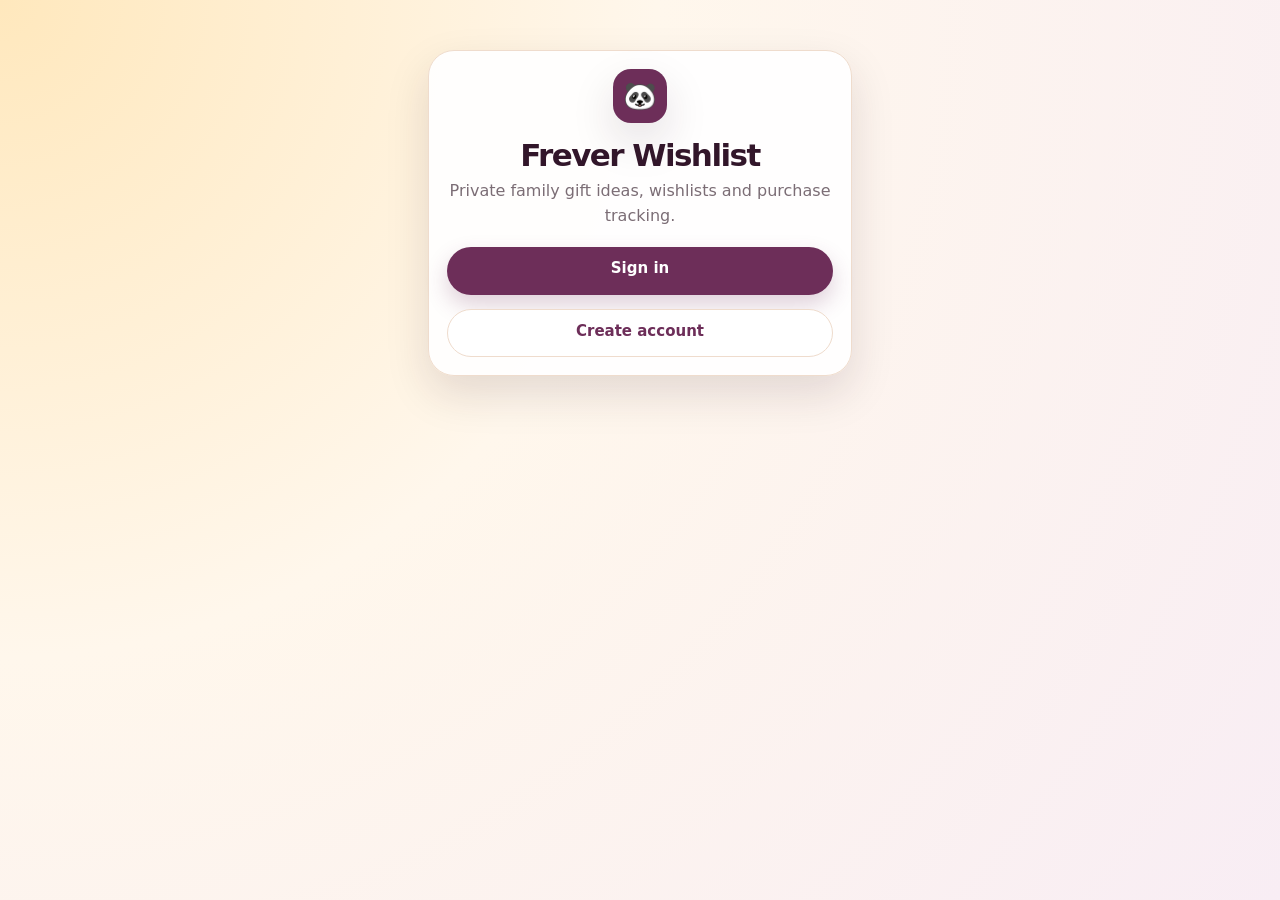
<file: index.html>
<!DOCTYPE html><html lang="en"><head><meta charset="UTF-8"><meta name="viewport" content="width=device-width,initial-scale=1"><title>Frever Wishlist</title><link rel="manifest" href="manifest.json"><link rel="stylesheet" href="css/main.css"></head><body><main class="app"><section class="card auth-card center"><div class="logo" style="margin:0 auto 14px;">🐼</div><h1 class="page-title">Frever Wishlist</h1><p class="page-intro">Private family gift ideas, wishlists and purchase tracking.</p><div class="stack"><a class="btn full" href="login.html">Sign in</a><a class="btn secondary full" href="register.html">Create account</a></div></section></main></body></html>
</file>
<file: css/main.css>
:root{
  --primary:#6D2E59;--primary-dark:#32162A;--accent:#E5B85C;--bg:#FFF7EC;--card:#fff;--text:#261C23;--muted:#7B6D75;--border:#EFDCCD;--success:#417C55;--warning:#B9792C;--danger:#B84A4A;--blue:#2563EB;--shadow:0 18px 44px rgba(50,22,42,.13)
}
*{box-sizing:border-box}
body{margin:0;min-height:100vh;background:radial-gradient(circle at top left,#FFE8BD,#FFF7EC 42%,#F8EDF4);font-family:Inter,system-ui,-apple-system,"Segoe UI",sans-serif;color:var(--text)}
a{color:inherit;text-decoration:none}.app{width:min(460px,100%);margin:0 auto;min-height:100vh;padding:22px 18px 96px}.top{display:flex;align-items:center;justify-content:space-between;gap:12px;margin-bottom:18px}.brand{display:flex;align-items:center;gap:12px}.logo{width:54px;height:54px;border-radius:18px;background:var(--primary);display:grid;place-items:center;color:#fff;font-size:27px;box-shadow:var(--shadow)}.brand h1{font-size:24px;margin:0;color:var(--primary-dark);letter-spacing:-.04em}.brand p{font-size:13px;margin:2px 0 0;color:var(--muted)}h1,h2,h3{color:var(--primary-dark)}.page-title{font-size:31px;letter-spacing:-.05em;margin:14px 0 6px}.page-intro{color:var(--muted);line-height:1.55;margin:0 0 18px}.card{background:rgba(255,255,255,.93);border:1px solid var(--border);border-radius:26px;padding:18px;box-shadow:var(--shadow)}.stack{display:grid;gap:14px}.form{display:grid;gap:12px}label{font-size:13px;font-weight:900;color:var(--primary-dark)}input,select,textarea{width:100%;border:1px solid var(--border);border-radius:15px;padding:13px 14px;font-size:16px;background:#fff;color:var(--text)}textarea{min-height:78px;resize:vertical}.btn{border:0;border-radius:999px;min-height:48px;padding:12px 18px;background:var(--primary);color:white;font-size:15px;font-weight:900;cursor:pointer;box-shadow:0 10px 22px rgba(109,46,89,.22)}.btn.secondary{background:#fff;color:var(--primary);border:1px solid var(--border);box-shadow:none}.btn.danger{background:var(--danger)}.btn.full{width:100%}.link{color:var(--blue);font-weight:900;text-decoration:underline}.back{font-weight:900;color:var(--primary);display:inline-block;margin-bottom:8px}.grid{display:grid;gap:14px}.tile{display:flex;align-items:center;gap:14px;padding:16px;border-radius:21px;background:#fff;border:1px solid var(--border);box-shadow:0 10px 22px rgba(50,22,42,.08)}.tile-icon{width:52px;height:52px;border-radius:18px;display:grid;place-items:center;background:#F7E9F2;color:var(--primary);font-size:25px;flex:0 0 auto}.tile h3{margin:0 0 3px;font-size:17px}.tile p{margin:0;color:var(--muted);font-size:13px}.section-title{font-size:20px;margin:22px 0 10px}.empty{background:rgba(255,255,255,.65);border:1px dashed var(--border);border-radius:20px;padding:16px;color:var(--muted)}.status{display:none;margin-top:10px;padding:12px 14px;border-radius:15px;background:#F7E9F2;color:var(--primary-dark)}.status.show{display:block}.gift-card{background:#fff;border:1px solid var(--border);border-radius:22px;padding:14px;display:grid;grid-template-columns:82px 1fr;gap:14px}.gift-img{width:82px;height:82px;border-radius:18px;background:#F7E9F2;display:grid;place-items:center;font-size:32px;overflow:hidden}.gift-img img{width:100%;height:100%;object-fit:cover}.gift-card h3{margin:0 0 4px;font-size:16px;line-height:1.25}.small{font-size:13px;color:var(--muted);line-height:1.45}.actions{display:flex;flex-wrap:wrap;gap:10px;margin-top:9px}.text-btn{background:transparent;border:0;padding:0;font:inherit;font-weight:900;cursor:pointer;text-decoration:underline;color:var(--primary)}.text-btn.danger{color:var(--danger)}.pills{display:flex;flex-wrap:wrap;gap:7px;margin-top:10px}.pill{font-size:12px;font-weight:900;border-radius:999px;padding:5px 9px;background:#F7E9F2;color:var(--primary)}.pill.Available{background:#EAF5ED;color:var(--success)}.pill.Reserved{background:#FFF2D9;color:var(--warning)}.pill.Purchased{background:#F6E2E2;color:var(--danger)}.header-row{display:flex;align-items:flex-start;justify-content:space-between;gap:14px}.icon-btn{width:45px;height:45px;border-radius:999px;border:1px solid var(--border);background:#fff;color:var(--primary);font-size:20px;font-weight:900;cursor:pointer;box-shadow:0 8px 18px rgba(50,22,42,.08)}.fab{width:54px;height:54px;border-radius:999px;border:0;background:var(--primary);color:#fff;font-size:32px;font-weight:900;box-shadow:var(--shadow);cursor:pointer}.controls{display:grid;gap:10px;margin:16px 0}.modal-backdrop{position:fixed;inset:0;background:rgba(38,28,35,.42);display:none;align-items:center;justify-content:center;padding:14px;z-index:1000}.modal-backdrop.show{display:flex}.modal{width:min(430px,96vw);max-height:84vh;overflow:auto;background:#fff;border-radius:24px;border:1px solid var(--border);box-shadow:var(--shadow);padding:18px}.modal h2{margin:0 0 10px}.modal .form{gap:10px}.modal input,.modal select,.modal textarea{padding:11px 12px;font-size:15px}.modal-actions{display:grid;gap:8px;margin-top:8px}.bottom-nav{position:fixed;left:50%;bottom:14px;transform:translateX(-50%);width:min(424px,calc(100% - 36px));display:flex;gap:8px;background:rgba(255,255,255,.95);border:1px solid var(--border);border-radius:999px;padding:8px;box-shadow:var(--shadow)}.bottom-nav a{flex:1;text-align:center;border-radius:999px;padding:10px 4px;font-size:13px;font-weight:900;color:var(--muted)}.bottom-nav a.active{background:var(--primary);color:#fff}.auth-card{margin-top:28px}.center{text-align:center}.compact-toolbar{display:grid;grid-template-columns:1fr 1fr;gap:10px;margin:16px 0 18px}.viewer-row{display:flex;justify-content:space-between;gap:10px;align-items:center;border:1px solid var(--border);border-radius:16px;padding:10px 12px;background:#fff}.viewer-row p{margin:0}.status-link-row{display:flex;gap:10px;align-items:center;flex-wrap:wrap;margin-top:9px}.status-link-row .text-btn.active{background:var(--primary);color:#fff;text-decoration:none;border-radius:999px;padding:5px 9px}


/* v2.4 icons, autofill and nav polish */
.icon-picker {
  display: grid;
  grid-template-columns: repeat(5, 1fr);
  gap: 9px;
}

.icon-choice {
  min-height: 44px;
  border: 1px solid var(--border);
  background: #fff;
  border-radius: 15px;
  font-size: 22px;
  font-weight: 900;
  cursor: pointer;
}

.icon-choice.selected {
  border-color: var(--primary);
  box-shadow: 0 0 0 2px rgba(109,46,89,.12);
  background: #F7E9F2;
}

.initial-icon {
  display: inline-grid;
  place-items: center;
  width: 28px;
  height: 28px;
  border-radius: 999px;
  color: white;
  font-weight: 900;
  background: var(--primary);
}

.autofill-card {
  background: #F7E9F2;
  border: 1px solid var(--border);
  border-radius: 18px;
  padding: 12px;
}

.bottom-nav {
  align-items: center;
}

.bottom-nav a {
  display: grid;
  place-items: center;
  gap: 2px;
  min-height: 52px;
  font-size: 11px;
}

.bottom-nav a span {
  font-size: 20px;
  line-height: 1;
}

.bottom-nav a.active {
  min-height: 58px;
  margin-top: -16px;
  box-shadow: 0 10px 22px rgba(109,46,89,.22);
}


/* v2.5 fixes */
.initial-icon {
  display: inline-grid;
  place-items: center;
  width: 30px;
  height: 30px;
  border-radius: 999px;
  color: var(--primary);
  font-weight: 900;
  background: #fff;
  border: 1px solid var(--border);
}

.tile-icon .initial-icon {
  width: 38px;
  height: 38px;
  font-size: 19px;
}

.icon-choice {
  color: var(--primary);
}

.icon-choice .initial-icon {
  border: none;
  background: transparent;
}

.bottom-nav a {
  display: grid;
  place-items: center;
  gap: 2px;
  min-height: 52px;
  font-size: 11px;
}

.bottom-nav a span {
  font-size: 20px;
  line-height: 1;
}

.bottom-nav a.active {
  min-height: 58px;
  margin-top: -16px;
  box-shadow: 0 10px 22px rgba(109,46,89,.22);
}


/* v2.6 polish fixes */
.gift-colour-icon {
  display: inline-grid;
  place-items: center;
  width: 38px;
  height: 38px;
  border-radius: 14px;
  color: #fff;
  font-size: 21px;
  box-shadow: inset 0 -8px 16px rgba(0,0,0,.08);
}

.gift-purple { background: #7A2E68; }
.gift-red { background: #D94D4D; }
.gift-blue { background: #2F80ED; }
.gift-green { background: #3FA66B; }
.gift-gold { background: #D9A441; }
.gift-pink { background: #F06AA3; }
.gift-teal { background: #2AA6A1; }

.icon-choice .gift-colour-icon {
  width: 30px;
  height: 30px;
  border-radius: 11px;
  font-size: 18px;
}

.initial-icon {
  background: #fff !important;
  color: var(--primary) !important;
  border: 1px solid var(--border) !important;
}

.tile-icon .initial-icon {
  width: 38px;
  height: 38px;
  font-size: 19px;
}

.bottom-nav {
  align-items: center;
  padding: 8px;
}

.bottom-nav a,
.bottom-nav a.active {
  display: grid;
  place-items: center;
  gap: 2px;
  min-height: 50px;
  margin-top: 0;
  box-shadow: none;
  font-size: 11px;
}

.bottom-nav a span {
  font-size: 19px;
  line-height: 1;
}

.bottom-nav a.active {
  background: var(--primary);
  color: #fff;
}

.autofill-card {
  background: #F7E9F2;
  border: 1px solid var(--border);
  border-radius: 18px;
  padding: 12px;
}


/* v2.8 extra icons */
.gift-orange { background: #F97316; }
.gift-lime { background: #84CC16; }
.gift-sky { background: #0EA5E9; }
.gift-violet { background: #8B5CF6; }
.gift-rose { background: #E11D48; }

.icon-picker {
  grid-template-columns: repeat(5, 1fr);
}
</file>
